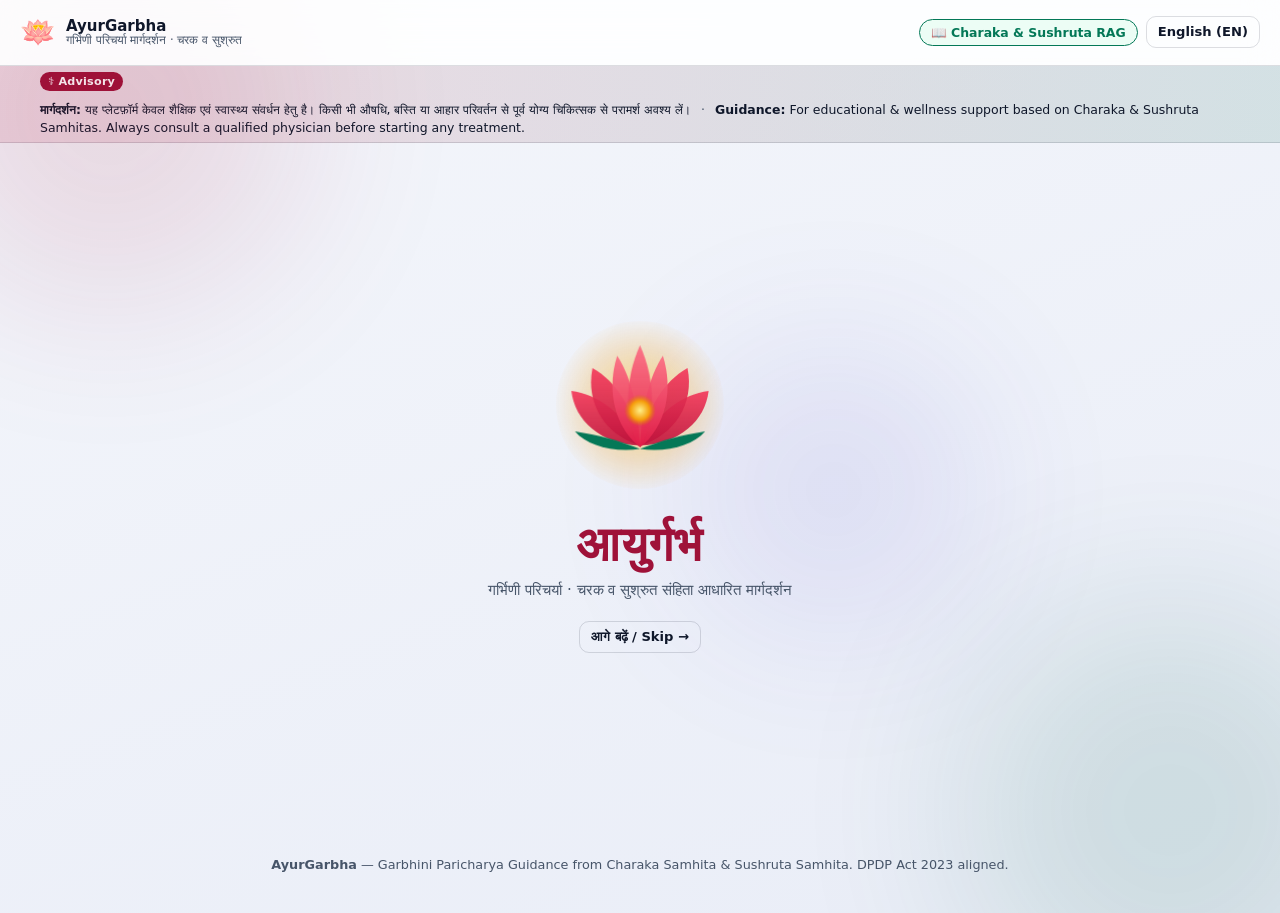
<file: ayurgarbha-main/frontend/index.html>
<!DOCTYPE html>
<html lang="en" data-theme="light">
<head>
  <meta charset="UTF-8" />
  <meta name="viewport" content="width=device-width, initial-scale=1" />
  <title>AyurGarbha — AI Care Companion for Garbhini Paricharya</title>
  <meta name="description" content="Ayurvedic guidance for Garbhini Paricharya based on Charaka Samhita &amp; Sushruta Samhita. Deterministic red-flag triage." />
  <link rel="icon" href="data:image/svg+xml,<svg xmlns='http://www.w3.org/2000/svg' viewBox='0 0 100 100'><text y='.9em' font-size='90'>🪷</text></svg>" />
  <link rel="stylesheet" href="css/styles.css" />
</head>
<body>
  <div class="bg-orbs" aria-hidden="true"><i></i><i></i><i></i></div>

  <header class="topbar" id="topbar">
    <a class="brand" href="#" data-action="home" aria-label="AyurGarbha home">
      <span class="brand-mark">🪷</span>
      <span class="brand-text"><b>AyurGarbha</b><small id="brandSubtitle">Garbhini Paricharya · Charaka &amp; Sushruta</small></span>
    </a>
    <div class="top-actions">
      <span class="chip chip-api chip-ok" id="apiChip" title="Charaka &amp; Sushruta Hybrid Retrieval">📖 Charaka &amp; Sushruta RAG</span>
      <button class="btn btn-ghost btn-sm" data-action="toggle-lang" id="langBtn" aria-label="Toggle language English or Hindi">हिन्दी (HI)</button>
    </div>
  </header>

  <!-- Permanent bilingual clinical advisory strip outside #app -->
  <aside class="global-clinical-strip" role="note" aria-label="Clinical Advisory">
    <div class="strip-content">
      <span class="strip-pill">⚕️ Advisory</span>
      <span class="strip-text">
        <strong>मार्गदर्शन:</strong> यह प्लेटफ़ॉर्म केवल शैक्षिक एवं स्वास्थ्य संवर्धन हेतु है। किसी भी औषधि, बस्ति या आहार परिवर्तन से पूर्व योग्य चिकित्सक से परामर्श अवश्य लें।
        <span class="strip-sep">·</span>
        <strong>Guidance:</strong> For educational &amp; wellness support based on Charaka &amp; Sushruta Samhitas. Always consult a qualified physician before starting any treatment.
      </span>
    </div>
  </aside>

  <main id="app" class="container" aria-live="polite"></main>

  <footer class="footer no-print">
    <p><b>AyurGarbha</b> — Garbhini Paricharya Guidance from Charaka Samhita &amp; Sushruta Samhita. DPDP Act 2023 aligned.</p>
  </footer>

  <!-- Generic modal host -->
  <div class="modal" id="modal" hidden>
    <div class="modal-card glass" id="modalCard" role="dialog" aria-modal="true"></div>
  </div>

  <div class="toast" id="toast" hidden></div>

  <script src="js/rag-engine.js"></script>
  <script src="js/db-service.js"></script>
  <script src="js/app.js"></script>
</body>
</html>
</file>
<file: ayurgarbha-main/frontend/css/styles.css>
/* =====================================================================
 * AyurGarbha — Light-theme glassmorphism UI
 * ===================================================================== */
:root {
  --bg: #f4f6fb; --bg2: #e9edf7; --text: #0f172a; --muted: #475569; --line: rgba(15,23,42,.14);
  --glass: rgba(255,255,255,.85); --glass2: rgba(255,255,255,.98);
  --crimson: #be123c; --crimson-d: #9f1239; --emerald: #047857; --emerald-d: #065f46; --amber: #b45309; --slate: #475569;
  --danger-bg: #fff1f2; --ok-bg: #ecfdf5; --warn-bg: #fffbeb; --shadow: 0 8px 28px rgba(15,23,42,.1); --radius: 18px;
  --font: "Inter", "Segoe UI", system-ui, -apple-system, "Noto Sans Devanagari", Roboto, sans-serif;
}
* { box-sizing: border-box; }
html { scroll-behavior: smooth; max-width: 100vw; overflow-x: hidden; }
body { margin: 0; font-family: var(--font); color: var(--text); background: linear-gradient(160deg, var(--bg), var(--bg2)); min-height: 100vh; line-height: 1.55; font-size: 15px; max-width: 100vw; overflow-x: hidden; }
h1,h2,h3,h4 { line-height: 1.25; margin: 0 0 .5rem; }
h1 { font-size: clamp(1.8rem, 4vw, 2.8rem); letter-spacing: -.02em; }
h2 { font-size: 1.35rem; } h3 { font-size: 1.08rem; } h4 { font-size: .95rem; }
p { margin: 0 0 .6rem; } a { color: var(--emerald); }
code { background: var(--glass2); padding: 1px 6px; border-radius: 6px; font-size: .85em; }
[hidden] { display: none !important; }
.bg-orbs i { position: fixed; border-radius: 50%; filter: blur(90px); opacity: .35; z-index: 0; pointer-events: none; }
.bg-orbs i:nth-child(1) { width: 380px; height: 380px; background: var(--crimson-d); top: -80px; left: -80px; }
.bg-orbs i:nth-child(2) { width: 420px; height: 420px; background: var(--emerald-d); bottom: -120px; right: -100px; }
.bg-orbs i:nth-child(3) { width: 260px; height: 260px; background: #4338ca; top: 40%; left: 55%; opacity: .12; }
.bg-orbs i { opacity: .12; }

.topbar { position: sticky; top: 0; z-index: 50; display: flex; justify-content: space-between; align-items: center; gap: 10px; flex-wrap: wrap; padding: 10px 20px; background: var(--glass); backdrop-filter: blur(16px); border-bottom: 1px solid var(--line); }
.brand { display: flex; align-items: center; gap: 10px; text-decoration: none; color: var(--text); }
.brand-mark { font-size: 1.8rem; } .brand-text { display: flex; flex-direction: column; line-height: 1.1; } .brand-text small { color: var(--muted); font-size: .72rem; }
.top-actions { display: flex; gap: 8px; align-items: center; flex-wrap: wrap; }
.container { position: relative; z-index: 1; max-width: 1180px; margin: 0 auto; padding: 22px 16px 60px; }
.footer { position: relative; z-index: 1; text-align: center; color: var(--muted); font-size: .8rem; padding: 0 16px 28px; max-width: 900px; margin: 0 auto; }

.glass { background: var(--glass); backdrop-filter: blur(14px); border: 1px solid var(--line); border-radius: var(--radius); box-shadow: var(--shadow); }
.card { padding: 18px; margin-bottom: 14px; }
.card h3 { display: flex; align-items: center; gap: 8px; }
.grid { display: grid; gap: 14px; } .g2 { grid-template-columns: repeat(auto-fit, minmax(300px, 1fr)); } .g3 { grid-template-columns: repeat(auto-fit, minmax(230px, 1fr)); } .g4 { grid-template-columns: repeat(auto-fit, minmax(150px, 1fr)); }
.row { display: flex; gap: 10px; flex-wrap: wrap; align-items: center; } .between { justify-content: space-between; }
.muted { color: var(--muted); } .small { font-size: .82rem; } .center { text-align: center; } .mt { margin-top: 12px; } .mb0 { margin-bottom: 0; }

/* buttons & chips */
.btn { font: inherit; cursor: pointer; border: 1px solid var(--line); background: var(--glass2); color: var(--text); padding: 9px 16px; border-radius: 12px; font-weight: 600; transition: transform .12s, background .2s, box-shadow .2s; }
.btn:hover { transform: translateY(-1px); } .btn:focus-visible, input:focus-visible, select:focus-visible, textarea:focus-visible { outline: 2px solid var(--emerald); outline-offset: 2px; }
.btn-primary { background: linear-gradient(135deg, var(--crimson), var(--crimson-d)); color: #fff; border-color: transparent; box-shadow: 0 6px 20px rgba(190,18,60,.4); }
.btn-ok { background: linear-gradient(135deg, var(--emerald), var(--emerald-d)); color: #fff; border-color: transparent; }
.btn-ghost { background: transparent; } .btn-sm { padding: 5px 11px; font-size: .82rem; border-radius: 10px; } .btn-lg { padding: 14px 26px; font-size: 1.05rem; border-radius: 16px; }
.btn-danger { background: var(--danger-bg); border-color: var(--crimson); color: var(--crimson); }
.chip { display: inline-flex; align-items: center; gap: 5px; padding: 3px 11px; border-radius: 99px; font-size: .78rem; font-weight: 600; background: var(--glass2); border: 1px solid var(--line); }
.chip-ok { background: var(--ok-bg); border-color: var(--emerald); color: var(--emerald); } .chip-bad { background: var(--danger-bg); border-color: var(--crimson); color: var(--crimson); } .chip-warn { background: var(--warn-bg); border-color: var(--amber); color: var(--amber); }
.pillbar { display: flex; flex-wrap: wrap; gap: 6px; margin: 8px 0 14px; }
.pill { cursor: pointer; font: inherit; border: 1px solid var(--line); background: var(--glass); color: var(--text); border-radius: 99px; padding: 6px 14px; font-weight: 600; font-size: .86rem; }
.pill.active { background: var(--emerald-d); color: #fff; border-color: transparent; } .pill.now::after { content: " •"; color: var(--amber); }
.tabs { display: flex; gap: 4px; overflow-x: auto; overflow-y: hidden; padding: 6px; margin-bottom: 14px; border-radius: 14px; scrollbar-width: thin; -webkit-overflow-scrolling: touch; max-width: 100%; box-sizing: border-box; }
.tab { white-space: nowrap; cursor: pointer; font: inherit; border: 0; background: transparent; color: var(--muted); padding: 9px 14px; border-radius: 10px; font-weight: 600; flex-shrink: 0; }
.tab.active { background: linear-gradient(135deg, var(--crimson), var(--crimson-d)); color: #fff; }

/* forms */
label { display: block; font-size: .8rem; font-weight: 600; color: var(--muted); margin-bottom: 4px; }
input, select, textarea { width: 100%; font: inherit; color: var(--text); background: var(--glass); border: 1px solid var(--line); border-radius: 11px; padding: 9px 12px; }
select option { color: #0f172a; } textarea { min-height: 76px; resize: vertical; }
.field { margin-bottom: 10px; }
.stepper { display: flex; align-items: center; justify-content: space-between; gap: 6px; background: var(--glass); border: 1px solid var(--line); border-radius: 12px; padding: 4px; }
.stepper b { font-size: 1.3rem; min-width: 30px; text-align: center; } .stepper button { width: 36px; height: 36px; border-radius: 10px; border: 0; cursor: pointer; font-size: 1.2rem; font-weight: 700; background: var(--glass2); color: var(--text); }
.stepper button:hover { background: var(--emerald-d); color: #fff; }
.checks { display: flex; flex-wrap: wrap; gap: 8px; } .checks label { display: flex; align-items: center; gap: 6px; margin: 0; padding: 6px 12px; border: 1px solid var(--line); border-radius: 99px; cursor: pointer; color: var(--text); background: var(--glass); } .checks input { width: auto; }

/* advisory banner */
.advisory { display: flex; gap: 10px; align-items: flex-start; padding: 12px 16px; margin-bottom: 14px; border-radius: 14px; background: linear-gradient(135deg, rgba(244,63,94,.2), rgba(251,191,36,.14)); border: 1.5px solid var(--crimson); font-weight: 600; font-size: .86rem; }
.advisory.sticky { position: sticky; top: 62px; z-index: 40; backdrop-filter: blur(14px); }
.advisory.inline { margin: 12px 0 0; font-size: .78rem; padding: 8px 12px; }

/* gateway */
.hero { text-align: center; padding: 38px 10px 24px; }
.hero p.lead { max-width: 720px; margin: 8px auto 20px; color: var(--muted); font-size: 1.05rem; }
.grad { background: linear-gradient(90deg, var(--crimson), var(--amber), var(--emerald)); -webkit-background-clip: text; background-clip: text; color: transparent; }
.portal { padding: 22px; } .portal .ic { font-size: 2rem; }
.demo-btn { animation: pulse 2.2s infinite; } @keyframes pulse { 0%,100% { box-shadow: 0 0 0 0 rgba(244,63,94,.5); } 50% { box-shadow: 0 0 0 14px rgba(244,63,94,0); } }
.seg { display: flex; background: var(--glass); border: 1px solid var(--line); border-radius: 12px; padding: 3px; margin-bottom: 12px; }
.seg button { flex: 1; border: 0; background: transparent; color: var(--muted); font: inherit; font-weight: 600; padding: 7px; border-radius: 9px; cursor: pointer; } .seg button.active { background: var(--emerald-d); color: #fff; }

/* dashboard widgets */
.stat { padding: 14px; text-align: center; } .stat b { display: block; font-size: 1.6rem; } .stat span { color: var(--muted); font-size: .78rem; }
.bar { height: 10px; background: var(--glass2); border-radius: 99px; overflow: hidden; } .bar > i { display: block; height: 100%; background: linear-gradient(90deg, var(--emerald), var(--amber), var(--crimson)); border-radius: 99px; }
ul.clean { margin: 0; padding-left: 20px; } ul.clean li { margin: 3px 0; }
.good-list li::marker { color: var(--emerald); content: "✔  "; } .bad-list li::marker { color: var(--crimson); content: "✖  "; }
.warn-card { background: var(--danger-bg); border: 1.5px solid var(--crimson); border-radius: var(--radius); padding: 16px; margin-bottom: 14px; } .warn-card h3 { color: var(--crimson); }
.ok-card { background: var(--ok-bg); border: 1px solid var(--emerald); border-radius: var(--radius); padding: 16px; margin-bottom: 14px; }
.timeline { position: relative; padding-left: 26px; border-left: 2px dashed var(--emerald); margin-left: 8px; }
.tl-item { position: relative; margin-bottom: 14px; padding: 12px 14px; } .tl-item::before { content: attr(data-ic); position: absolute; left: -45px; top: 10px; width: 36px; height: 36px; display: grid; place-items: center; background: var(--bg2); border: 2px solid var(--emerald); border-radius: 50%; font-size: 1.1rem; }
.tl-time { font-weight: 700; color: var(--emerald); font-size: .85rem; } .tl-basis { font-size: .72rem; color: var(--muted); font-style: italic; }
.shloka { background: var(--glass2); border-left: 4px solid var(--amber); border-radius: 10px; padding: 10px 14px; margin: 8px 0; }
.shloka .sa { font-size: 1.12rem; font-family: "Noto Serif Devanagari", "Noto Sans Devanagari", serif; color: var(--amber); } .shloka .iast { font-style: italic; color: var(--muted); font-size: .86rem; } .shloka .ref { font-size: .76rem; color: var(--emerald); font-weight: 700; margin-top: 4px; }
details.acc { border: 1px solid var(--line); border-radius: 12px; padding: 8px 14px; margin-bottom: 8px; background: var(--glass); } details.acc summary { cursor: pointer; font-weight: 700; padding: 4px 0; }
table.t { width: 100%; border-collapse: collapse; font-size: .85rem; } table.t th, table.t td { border: 1px solid var(--line); padding: 6px 9px; text-align: left; vertical-align: top; } table.t th { background: var(--glass2); }
.vitals { display: grid; grid-template-columns: repeat(auto-fit, minmax(120px, 1fr)); gap: 8px; } .vital { background: var(--glass2); border-radius: 12px; padding: 10px; text-align: center; } .vital b { display: block; font-size: 1.15rem; } .vital span { font-size: .72rem; color: var(--muted); }
.month-tile { padding: 12px; border-radius: 14px; border: 1px solid var(--line); background: var(--glass); cursor: pointer; text-align: center; font: inherit; color: var(--text); } .month-tile.done { border-color: var(--emerald); background: var(--ok-bg); } .month-tile.cur { outline: 2px solid var(--amber); } .month-tile.sel { background: var(--emerald-d); color: #fff; }
.src-badge { font-size: .72rem; }
.answer { padding: 18px; margin-top: 14px; }
.loader { display: inline-block; width: 16px; height: 16px; border: 2px solid var(--line); border-top-color: var(--emerald); border-radius: 50%; animation: spin .7s linear infinite; vertical-align: middle; } @keyframes spin { to { transform: rotate(360deg); } }
.split { display: grid; grid-template-columns: 280px minmax(0, 1fr); gap: 16px; align-items: start; min-width: 0; max-width: 100%; box-sizing: border-box; } 
@media (max-width: 860px) { .split { grid-template-columns: minmax(0, 1fr); } }
.split > * { min-width: 0; max-width: 100%; box-sizing: border-box; overflow-wrap: break-word; }
.embedded-portal-wrap { min-width: 0; max-width: 100%; box-sizing: border-box; overflow-x: hidden; }
.embedded-portal-wrap .tabs { max-width: 100%; }
.embedded-portal-wrap .advisory { max-width: 100%; box-sizing: border-box; }
.embedded-portal-wrap .card { max-width: 100%; box-sizing: border-box; }
.embedded-portal-wrap .grid { min-width: 0; max-width: 100%; }

/* modal & toast */
.modal { position: fixed; inset: 0; z-index: 100; background: rgba(2,6,23,.7); backdrop-filter: blur(6px); display: flex; align-items: center; justify-content: center; padding: 16px; overflow: auto; }
.modal-card { max-width: 640px; width: 100%; padding: 24px; max-height: 92vh; overflow: auto; background: var(--bg2); }
.toast { position: fixed; bottom: 22px; left: 50%; transform: translateX(-50%); z-index: 200; background: var(--emerald-d); color: #fff; padding: 11px 22px; border-radius: 99px; font-weight: 600; box-shadow: var(--shadow); max-width: 92vw; }
.toast.err { background: var(--crimson-d); }

/* gateway quick profiles */
.quick-profiles-wrap { margin-top: 18px; }
.demo-profile-card { padding: 14px 16px; text-align: left; cursor: pointer; color: var(--text); font: inherit; display: flex; flex-direction: column; gap: 6px; position: relative; border-radius: 14px; border: 1.5px solid var(--line); transition: transform .15s, border-color .2s, box-shadow .2s; }
.demo-profile-card:hover { transform: translateY(-2px); border-color: var(--emerald); box-shadow: 0 8px 24px rgba(52,211,153,.2); }
.profile-badge { font-size: .72rem; font-weight: 700; text-transform: uppercase; letter-spacing: .08em; color: var(--emerald); display: inline-block; }

/* interactive dinacharya tracker */
.dina-progress-card { background: var(--glass2); padding: 12px 16px; border-radius: 12px; border: 1px solid var(--line); }
.dina-label { display: flex; align-items: center; gap: 10px; cursor: pointer; margin: 0; }
.dina-check { width: 18px !important; height: 18px; cursor: pointer; accent-color: var(--emerald); }
.tl-item.dina-done { border-color: var(--emerald); background: var(--ok-bg); }
.tl-item.dina-done .tl-time { text-decoration: line-through; opacity: .85; }
.tl-item.dina-done .dina-body { opacity: .75; }

/* interactive triage checker */
.triage-pills { display: flex; flex-wrap: wrap; gap: 8px; margin: 10px 0 16px; }

/* topic preview showcase */
.topic-previews-wrap { margin-top: 24px; text-align: left; }
.topic-preview-card { padding: 16px 18px; text-align: left; cursor: pointer; color: var(--text); font: inherit; display: flex; flex-direction: column; justify-content: space-between; gap: 10px; position: relative; border-radius: 16px; border: 1.5px solid var(--line); background: var(--glass); transition: transform .18s, border-color .2s, box-shadow .2s; }
.topic-preview-card:hover { transform: translateY(-3px); border-color: var(--emerald); box-shadow: 0 10px 28px rgba(52,211,153,.2); }
.topic-preview-header { display: flex; justify-content: space-between; align-items: flex-start; gap: 8px; }
.topic-preview-badge { font-size: .72rem; font-weight: 700; text-transform: uppercase; letter-spacing: .08em; color: var(--emerald); }
.topic-preview-meta { display: flex; align-items: center; justify-content: space-between; font-size: .8rem; color: var(--muted); border-top: 1px solid var(--line); padding-top: 8px; margin-top: 4px; }

/* ayurparam q&a engine */
.ayurparam-search { position: relative; margin-bottom: 12px; }
.ayurparam-curated { display: flex; flex-wrap: wrap; gap: 6px; margin: 8px 0 16px; }
.curated-chip { font: inherit; font-size: .8rem; font-weight: 600; padding: 5px 12px; border-radius: 99px; background: var(--glass2); border: 1px solid var(--line); color: var(--text); cursor: pointer; transition: all .15s; }
.curated-chip:hover { border-color: var(--amber); background: rgba(251,191,36,.15); transform: translateY(-1px); }
.filter-row { display: flex; flex-wrap: wrap; gap: 10px; align-items: center; margin-bottom: 12px; }
.filter-group { display: flex; flex-wrap: wrap; gap: 5px; align-items: center; }
.filter-pill { font: inherit; font-size: .76rem; font-weight: 600; padding: 4px 10px; border-radius: 99px; border: 1px solid var(--line); background: var(--glass); color: var(--muted); cursor: pointer; }
.filter-pill.active { background: var(--emerald-d); color: #fff; border-color: transparent; }
.samprapti-box { background: rgba(52,211,153,.08); border-left: 4px solid var(--emerald); border-radius: 10px; padding: 12px 16px; margin: 12px 0; }
.samprapti-box h4 { color: var(--emerald); margin-bottom: 4px; display: flex; align-items: center; gap: 6px; }
.citations-grid { display: grid; grid-template-columns: repeat(auto-fit, minmax(280px, 1fr)); gap: 12px; margin: 12px 0; }
.citation-card { background: var(--glass2); border: 1px solid var(--line); border-radius: 12px; padding: 14px; display: flex; flex-direction: column; justify-content: space-between; }
.citation-card .sa { font-family: "Noto Serif Devanagari", "Noto Sans Devanagari", serif; color: var(--amber); font-size: 1.05rem; line-height: 1.4; margin-bottom: 6px; }
.citation-card .iast { font-style: italic; font-size: .82rem; color: var(--muted); margin-bottom: 8px; }
.citation-card .hi { font-size: .86rem; margin-bottom: 6px; }
.citation-card .en { font-size: .86rem; }
.citation-card .ref-tag { font-size: .74rem; font-weight: 700; color: var(--emerald); margin-top: 8px; border-top: 1px solid var(--line); padding-top: 6px; }
.related-pills { display: flex; flex-wrap: wrap; gap: 6px; margin-top: 8px; }
.related-pill { font: inherit; font-size: .8rem; font-weight: 600; padding: 6px 12px; border-radius: 99px; border: 1px solid var(--line); background: var(--glass2); color: var(--emerald); cursor: pointer; transition: all .15s; }
.related-pill:hover { background: var(--emerald-d); color: #fff; border-color: transparent; }

/* pathya & apathya clinical diet boxes */
.pathya-apathya-grid { display: grid; grid-template-columns: repeat(auto-fit, minmax(260px, 1fr)); gap: 12px; width: 100%; max-width: 100%; min-width: 0; box-sizing: border-box; }
.pathya-box { background: var(--ok-bg); border: 1.5px solid var(--emerald); border-radius: 14px; padding: 14px 16px; width: 100%; max-width: 100%; min-width: 0; box-sizing: border-box; overflow-wrap: break-word; word-break: break-word; }
.apathya-box { background: var(--danger-bg); border: 1.5px solid var(--crimson); border-radius: 14px; padding: 14px 16px; width: 100%; max-width: 100%; min-width: 0; box-sizing: border-box; overflow-wrap: break-word; word-break: break-word; }
.pathya-box ul, .apathya-box ul, .pathya-box li, .apathya-box li { max-width: 100%; box-sizing: border-box; overflow-wrap: break-word; word-break: break-word; }
.ksheera-box { background: var(--glass2); border-left: 4px solid var(--amber); border-radius: 10px; padding: 10px 14px; width: 100%; max-width: 100%; min-width: 0; box-sizing: border-box; overflow-wrap: break-word; }
.answer { width: 100%; max-width: 100%; min-width: 0; box-sizing: border-box; overflow-wrap: break-word; }
.answer * { max-width: 100%; box-sizing: border-box; }

.w100 { width: 100%; }

/* empty state */
.empty-directory { padding: 32px 20px; text-align: center; border: 2px dashed var(--line); border-radius: var(--radius); margin: 16px 0; }
.empty-directory p { max-width: 460px; margin: 8px auto 16px; color: var(--muted); }

@media (max-width: 768px) {
  .pathya-apathya-grid { grid-template-columns: minmax(0, 1fr) !important; }
  .g2 { grid-template-columns: minmax(0, 1fr) !important; }
  .g3 { grid-template-columns: minmax(0, 1fr) !important; }
}
@media (max-width: 640px) {
  .topbar { padding: 8px 12px; }
  .advisory.sticky { top: 96px; }
  .timeline { margin-left: 4px; }
  .pathya-box, .apathya-box { padding: 12px; }
}

/* =====================================================================
 * Clinical Guardrails & Bilingual UI
 * ===================================================================== */
.global-clinical-strip {
  width: 100%;
  background: linear-gradient(90deg, rgba(190, 18, 60, 0.12), rgba(6, 95, 70, 0.12));
  border-bottom: 1px solid var(--line);
  padding: 6px 16px;
  font-size: .78rem;
  line-height: 1.4;
  color: var(--text);
  box-sizing: border-box;
}
.global-clinical-strip .strip-content {
  max-width: 1200px;
  margin: 0 auto;
  display: flex;
  align-items: center;
  gap: 10px;
  flex-wrap: wrap;
}
.global-clinical-strip .strip-pill {
  background: var(--crimson-d);
  color: #fff;
  font-weight: 700;
  font-size: .7rem;
  padding: 2px 8px;
  border-radius: 99px;
  flex-shrink: 0;
  letter-spacing: .02em;
}
.global-clinical-strip .strip-sep {
  margin: 0 6px;
  color: var(--muted);
}

/* Deterministic Red-Flag Emergency Banner (calm, steady — no scary pulsing) */
.emergency-banner-critical {
  background: linear-gradient(135deg, rgba(190, 18, 60, 0.14), rgba(159, 18, 57, 0.08));
  border: 2px solid var(--crimson);
  border-radius: 14px;
  padding: 16px 18px;
  margin: 14px 0;
  box-sizing: border-box;
  width: 100%;
}
.emergency-banner-title {
  display: flex;
  align-items: center;
  gap: 10px;
  font-size: 1.05rem;
  color: var(--crimson-d);
  font-weight: 700;
}
.emergency-reasons-list {
  margin: 8px 0 12px;
  padding-left: 24px;
  color: var(--crimson);
  font-size: .88rem;
}
.emergency-reasons-list li { margin: 4px 0; font-weight: 600; }
.emergency-banner-action {
  display: flex;
  align-items: center;
  gap: 14px;
  flex-wrap: wrap;
}

/* Dosage Guardrail Banner / Pill */
.dosage-guardrail {
  display: inline-flex;
  align-items: center;
  gap: 6px;
  padding: 4px 10px;
  background: rgba(217, 119, 6, 0.15);
  border: 1px solid var(--amber);
  border-radius: 8px;
  color: var(--amber);
  font-size: .76rem;
  font-weight: 600;
  margin: 6px 0;
}

/* Honest Classical Reference Badge */
.ocr-phase2-badge {
  display: inline-flex;
  align-items: center;
  gap: 5px;
  font-size: .72rem;
  padding: 2px 8px;
  background: var(--glass2);
  border: 1px dashed var(--line);
  border-radius: 6px;
  color: var(--muted);
  font-weight: 500;
}

/* Privacy & Consent Notice (DPDP Act 2023) */
.privacy-consent-box {
  border-left: 4px solid var(--emerald);
  background: var(--glass2);
  padding: 12px 16px;
  border-radius: 10px;
  font-size: .84rem;
  line-height: 1.5;
  margin: 12px 0;
}


/* =====================================================================
 * Phase 2: Splash (SVG/CSS Lotus), Onboarding Flow & 6-Card Home
 * ===================================================================== */
.splash-screen {
  min-height: 70vh;
  display: flex;
  flex-direction: column;
  align-items: center;
  justify-content: center;
  text-align: center;
  padding: 28px 16px;
}
.lotus-wrap {
  position: relative;
  width: 196px;
  height: 196px;
  display: grid;
  place-items: center;
}
.lotus-glow {
  position: absolute;
  inset: 14px;
  border-radius: 50%;
  background: radial-gradient(circle, rgba(251, 191, 36, 0.72) 0%, rgba(245, 158, 11, 0.25) 48%, transparent 74%);
  opacity: 0;
  transform: scale(0.6);
  animation: lotusGlow 2.4s ease-out 0.2s forwards;
}
@keyframes lotusGlow {
  0% { opacity: 0; transform: scale(0.6); }
  55% { opacity: 0.95; transform: scale(1.08); }
  100% { opacity: 0.85; transform: scale(1); }
}
.lotus-svg {
  position: relative;
  z-index: 1;
  width: 176px;
  height: 176px;
  overflow: visible;
}
.lotus-petal {
  transform-box: fill-box;
  transform-origin: 50% 92%;
  opacity: 0;
  transform: scale(0.28);
  animation: petalBloom 0.85s cubic-bezier(0.22, 1, 0.36, 1) forwards;
}
.lotus-petal.p1 { animation-delay: 0.15s; }
.lotus-petal.p2 { animation-delay: 0.32s; }
.lotus-petal.p3 { animation-delay: 0.49s; }
.lotus-petal.p4 { animation-delay: 0.66s; }
.lotus-petal.p5 { animation-delay: 0.83s; }
.lotus-petal.p6 { animation-delay: 1.00s; }
.lotus-petal.p7 { animation-delay: 1.17s; }
.lotus-petal.p8 { animation-delay: 1.34s; }
.lotus-petal.p9 { animation-delay: 1.51s; }
@keyframes petalBloom {
  0% { opacity: 0; transform: scale(0.28) translateY(10px); }
  100% { opacity: 1; transform: scale(1) translateY(0); }
}
.lotus-center {
  opacity: 0;
  animation: titleFadeIn 0.8s ease-out 1.4s forwards;
}
.splash-title {
  font-family: "Noto Serif Devanagari", "Kohinoor Devanagari", Georgia, serif;
  font-size: clamp(2.1rem, 5vw, 3rem);
  font-weight: 700;
  margin: 12px 0 4px;
  color: var(--crimson-d);
  letter-spacing: 0.02em;
  opacity: 0;
  animation: titleFadeIn 1.0s ease-out 1.55s forwards;
}
.splash-sub {
  color: var(--muted);
  font-size: 0.95rem;
  margin-bottom: 18px;
  opacity: 0;
  animation: titleFadeIn 0.9s ease-out 1.8s forwards;
}
@keyframes titleFadeIn {
  0% { opacity: 0; transform: translateY(8px); }
  100% { opacity: 1; transform: translateY(0); }
}
@media (prefers-reduced-motion: reduce) {
  .lotus-petal { opacity: 1; transform: none; animation: none; }
  .lotus-glow { opacity: 0.85; transform: none; animation: none; }
  .lotus-center, .splash-title, .splash-sub { opacity: 1; transform: none; animation: none; }
}

.flow-card {
  max-width: 720px;
  margin: 14px auto;
  padding: 24px;
}
.consent-check {
  display: flex;
  align-items: flex-start;
  gap: 10px;
  padding: 12px 14px;
  border-radius: 12px;
  background: var(--ok-bg);
  border: 1.5px solid var(--emerald);
  cursor: pointer;
  margin: 14px 0;
  color: var(--text);
  font-weight: 600;
  font-size: 0.92rem;
}
.consent-check input {
  width: 20px;
  height: 20px;
  margin-top: 2px;
  flex-shrink: 0;
  accent-color: var(--emerald-d);
  cursor: pointer;
}
.home-grid {
  display: grid;
  grid-template-columns: repeat(auto-fit, minmax(260px, 1fr));
  gap: 14px;
  margin-top: 14px;
}
.section-card {
  display: flex;
  flex-direction: column;
  justify-content: space-between;
  gap: 10px;
  padding: 18px;
  text-align: left;
  cursor: pointer;
  color: var(--text);
  font: inherit;
  transition: transform 0.16s, border-color 0.2s, box-shadow 0.2s;
}
.section-card:hover {
  transform: translateY(-2px);
  border-color: var(--emerald);
  box-shadow: 0 10px 26px rgba(4, 120, 87, 0.14);
}
.section-card .sec-ic {
  font-size: 1.8rem;
  line-height: 1;
}
.section-card .sec-num {
  font-size: 0.72rem;
  font-weight: 700;
  text-transform: uppercase;
  letter-spacing: 0.06em;
  color: var(--emerald);
}
.section-card.high-risk {
  border-color: rgba(190, 18, 60, 0.35);
  background: var(--danger-bg);
}
.section-card.high-risk:hover {
  border-color: var(--crimson);
}
.emergency-108-strip {
  display: flex;
  justify-content: space-between;
  align-items: center;
  gap: 12px;
  flex-wrap: wrap;
  margin-top: 16px;
  padding: 14px 18px;
  border-radius: 14px;
  background: var(--danger-bg);
  border: 2px solid var(--crimson);
}

/* =====================================================================
 * Phase 3: Six Section Pages & Month 1-10 Slider
 * ===================================================================== */
.section-page {
  max-width: 860px;
  margin: 12px auto;
}
.month-slider-wrap {
  background: var(--glass2);
  border: 1px solid var(--line);
  border-radius: 14px;
  padding: 16px;
  margin: 12px 0;
}
.month-slider {
  width: 100%;
  accent-color: var(--emerald-d);
  cursor: pointer;
  padding: 0;
  border: none;
  background: transparent;
}
.modern-box {
  background: var(--glass2);
  border-left: 4px solid var(--slate);
  border-radius: 12px;
  padding: 14px 16px;
  margin-top: 12px;
}
.placeholder-box {
  background: var(--warn-bg);
  border: 1px dashed var(--amber);
  border-radius: 12px;
  padding: 14px 16px;
  color: var(--text);
  margin: 10px 0;
}

/* =====================================================================
 * Phase 4 & 5: Red-Flag Checker, Breathing, EPDS & Calm Help Page
 * ===================================================================== */
.rf-grid {
  display: grid;
  grid-template-columns: repeat(auto-fit, minmax(230px, 1fr));
  gap: 10px;
  margin-top: 12px;
}
.rf-item {
  display: flex;
  align-items: center;
  gap: 10px;
  padding: 10px 12px;
  border-radius: 12px;
  border: 1.5px solid var(--line);
  background: var(--glass);
  cursor: pointer;
  margin: 0;
  color: var(--text);
  font-weight: 600;
  font-size: 0.88rem;
}
.rf-item.active {
  border-color: var(--crimson);
  background: var(--danger-bg);
  color: var(--crimson-d);
}
.rf-item input {
  width: 18px;
  height: 18px;
  flex-shrink: 0;
  accent-color: var(--crimson-d);
  cursor: pointer;
}

.breath-box {
  display: flex;
  flex-direction: column;
  align-items: center;
  text-align: center;
  padding: 20px;
  background: var(--ok-bg);
  border: 1px solid var(--emerald);
  border-radius: 16px;
  margin: 12px 0;
}
.breath-circle {
  width: 116px;
  height: 116px;
  border-radius: 50%;
  background: radial-gradient(circle, rgba(52, 211, 153, 0.45), rgba(4, 120, 87, 0.18));
  border: 3px solid var(--emerald);
  display: grid;
  place-items: center;
  font-weight: 700;
  color: var(--emerald-d);
  transition: transform 3.8s ease-in-out, box-shadow 3.8s ease-in-out;
  margin: 12px 0;
}
.breath-circle.inhale {
  transform: scale(1.24);
  box-shadow: 0 0 28px rgba(4, 120, 87, 0.25);
}
.breath-circle.hold {
  transform: scale(1.24);
}
.breath-circle.exhale {
  transform: scale(0.92);
}

.epds-q {
  padding: 14px;
  border-radius: 12px;
  border: 1px solid var(--line);
  background: var(--glass);
  margin-bottom: 10px;
}
.epds-opts {
  display: grid;
  gap: 6px;
  margin-top: 8px;
}
.epds-opt {
  display: flex;
  align-items: center;
  gap: 8px;
  padding: 7px 10px;
  border-radius: 9px;
  border: 1px solid var(--line);
  background: var(--glass2);
  cursor: pointer;
  margin: 0;
  color: var(--text);
  font-weight: 500;
  font-size: 0.86rem;
}
.epds-opt input {
  width: auto;
  accent-color: var(--emerald-d);
}

.help-fullscreen {
  max-width: 720px;
  margin: 18px auto;
  padding: 28px 24px;
  border-radius: 22px;
  background: linear-gradient(160deg, #ecfdf5, #f0f9ff);
  border: 2px solid var(--emerald);
  box-shadow: var(--shadow);
  text-align: center;
}
.help-call-grid {
  display: grid;
  grid-template-columns: repeat(auto-fit, minmax(220px, 1fr));
  gap: 12px;
  margin: 18px 0;
}
.help-call-btn {
  display: flex;
  flex-direction: column;
  align-items: center;
  gap: 4px;
  padding: 14px 16px;
  border-radius: 14px;
  background: var(--emerald-d);
  color: #fff;
  text-decoration: none;
  font-weight: 700;
}
.help-call-btn:hover {
  background: var(--emerald);
}

/* =====================================================================
 * Section 9: Interactive SVG/CSS Animations (Pure CSS + Reduced Motion)
 * ===================================================================== */
.illus-box {
  display: flex;
  flex-direction: column;
  align-items: center;
  text-align: center;
  padding: 16px;
  border-radius: 16px;
  background: linear-gradient(160deg, rgba(255, 251, 235, 0.8), rgba(236, 253, 245, 0.8));
  border: 1px solid var(--line);
  margin-bottom: 14px;
}
.illus-caption {
  font-size: 0.78rem;
  color: var(--muted);
  margin: 8px 0 0;
}

/* Home Garbhini SVG */
.garbhini-hero {
  display: flex;
  align-items: center;
  justify-content: space-between;
  gap: 18px;
  flex-wrap: wrap;
}
.garbhini-svg-wrap {
  position: relative;
  width: 190px;
  flex-shrink: 0;
  margin: 0 auto;
  text-align: center;
}
.garbhini-svg {
  width: 180px;
  height: 210px;
  overflow: visible;
  cursor: pointer;
}
.garbhini-body {
  transform-box: fill-box;
  transform-origin: 50% 85%;
  animation: garbhiniBreathe 4.6s ease-in-out infinite;
}
.garbhini-baby {
  transform-box: fill-box;
  transform-origin: 50% 50%;
  animation: fetusFloat 5.2s ease-in-out infinite;
}
.garbhini-baby.kicking {
  animation: babyKick 0.75s cubic-bezier(0.22, 1, 0.36, 1);
}
.kick-ripple {
  opacity: 0;
  transform-box: fill-box;
  transform-origin: 50% 50%;
  pointer-events: none;
}
.kick-ripple.active {
  animation: kickRipple 0.9s ease-out forwards;
}
.kick-msg {
  display: inline-block;
  margin-top: 4px;
  padding: 4px 10px;
  border-radius: 99px;
  background: var(--warn-bg);
  border: 1px solid var(--amber);
  color: var(--amber);
  font-size: 0.78rem;
  font-weight: 700;
  min-height: 24px;
}

@keyframes garbhiniBreathe {
  0%, 100% { transform: scaleY(1) translateY(0); }
  50% { transform: scaleY(1.018) translateY(-1.5px); }
}
@keyframes fetusFloat {
  0%, 100% { transform: translateY(0) rotate(0deg); }
  50% { transform: translateY(-2.5px) rotate(2deg); }
}
@keyframes babyKick {
  0% { transform: scale(1) rotate(0deg); }
  35% { transform: scale(1.14) rotate(-8deg) translateY(-3px); }
  70% { transform: scale(0.96) rotate(4deg); }
  100% { transform: scale(1) rotate(0deg); }
}
@keyframes kickRipple {
  0% { opacity: 0.9; transform: scale(0.5); }
  100% { opacity: 0; transform: scale(1.85); }
}

/* Know Your Fetus Growing SVG */
.fetus-svg {
  width: 220px;
  height: 190px;
  overflow: visible;
}
.fetus-womb {
  transition: transform 0.45s cubic-bezier(0.22, 1, 0.36, 1);
  transform-box: fill-box;
  transform-origin: 50% 50%;
}
.fetus-stage {
  transition: opacity 0.35s ease, transform 0.45s cubic-bezier(0.22, 1, 0.36, 1);
  transform-box: fill-box;
  transform-origin: 50% 50%;
}

@media (prefers-reduced-motion: reduce) {
  .garbhini-body,
  .garbhini-baby,
  .garbhini-baby.kicking,
  .kick-ripple.active {
    animation: none !important;
    transform: none !important;
  }
  .fetus-womb,
  .fetus-stage {
    transition: none !important;
  }
}

/* Mobile containment (375px safe, zero horizontal overflow) */
.container, .section-page, .flow-card, .card, .glass {
  max-width: 100%;
  min-width: 0;
}
.seg {
  flex-wrap: wrap;
}
.seg button {
  min-width: 140px;
}
input, select, textarea {
  min-width: 0;
  max-width: 100%;
}
@media (max-width: 640px) {
  .container { padding: 14px 12px 48px; }
  .flow-card { padding: 16px; }
  .card { padding: 14px; }
  .home-grid,
  .rf-grid,
  .help-call-grid,
  .citations-grid {
    grid-template-columns: minmax(0, 1fr) !important;
  }
  .garbhini-hero {
    flex-direction: column;
    text-align: center;
  }
  .garbhini-hero > div {
    min-width: 0 !important;
    width: 100%;
  }
  .garbhini-hero .row {
    justify-content: center;
  }
  .emergency-108-strip {
    flex-direction: column;
    align-items: flex-start;
  }
}

/* =====================================================================
 * P5: Lotus Progress, Baby Touch Heart, Water Glass, Breathing Lotus,
 *     Smooth Shloka Slide, Thinking Lotus & Gentle Page Transition
 * ===================================================================== */
.page-enter {
  animation: pageFadeSlide 0.28s ease-out both;
}
@keyframes pageFadeSlide {
  from { opacity: 0; transform: translateY(8px); }
  to { opacity: 1; transform: translateY(0); }
}

/* 9-Petal Lotus Progress */
.lotus-progress-wrap {
  display: flex;
  align-items: center;
  gap: 14px;
  flex-wrap: wrap;
}
.lotus-progress-svg {
  width: 112px;
  height: 92px;
  flex-shrink: 0;
}
.lp-petal {
  fill: #e2e8f0;
  stroke: #94a3b8;
  stroke-width: 1;
  transform-box: fill-box;
  transform-origin: 50% 90%;
  transform: scale(0.76);
  opacity: 0.45;
  transition: transform 0.45s ease, fill 0.45s ease, opacity 0.45s ease;
}
.lp-petal.bloomed {
  fill: #fb7185;
  stroke: #be123c;
  transform: scale(1);
  opacity: 0.95;
}
.lp-petal.current {
  fill: #f59e0b;
  stroke: #b45309;
  transform: scale(1.06);
  opacity: 1;
}

/* Touch Heart */
.touch-heart {
  opacity: 0;
  transform-box: fill-box;
  transform-origin: 50% 50%;
  pointer-events: none;
}
.touch-heart.active {
  animation: heartFloat 1.1s ease-out forwards;
}
@keyframes heartFloat {
  0% { opacity: 0; transform: translateY(6px) scale(0.5); }
  30% { opacity: 1; transform: translateY(-6px) scale(1.15); }
  100% { opacity: 0; transform: translateY(-24px) scale(0.95); }
}

/* Water Glass */
.water-widget {
  display: flex;
  align-items: center;
  gap: 14px;
  flex-wrap: wrap;
}
.water-svg {
  width: 66px;
  height: 84px;
  flex-shrink: 0;
}
.water-fill-rect {
  transition: y 0.45s cubic-bezier(0.22, 1, 0.36, 1), height 0.45s cubic-bezier(0.22, 1, 0.36, 1);
}

/* Breathing Lotus (4s inhale, 6s exhale) */
.breath-lotus-svg {
  width: 140px;
  height: 140px;
  transition: transform 4s ease-in-out;
  transform-origin: 50% 55%;
  margin: 8px 0;
}
.breath-lotus-svg.inhale {
  transform: scale(1.22);
  transition-duration: 4s;
}
.breath-lotus-svg.exhale {
  transform: scale(0.86);
  transition-duration: 6s;
}

/* Thinking Lotus Loader (Ask) */
.lotus-loader-wrap {
  display: inline-flex;
  align-items: center;
  gap: 10px;
}
.lotus-loader-svg {
  width: 34px;
  height: 34px;
  animation: lotusThink 1.8s ease-in-out infinite;
}
@keyframes lotusThink {
  0%, 100% { transform: scale(0.9) rotate(-4deg); opacity: 0.75; }
  50% { transform: scale(1.12) rotate(4deg); opacity: 1; }
}

/* Smooth Shloka Slide-Open */
.shloka-body {
  overflow: hidden;
  max-height: 0;
  opacity: 0;
  transition: max-height 0.35s ease, opacity 0.3s ease;
}
.shloka-body.open {
  max-height: 600px;
  opacity: 1;
}

@media (prefers-reduced-motion: reduce) {
  .page-enter,
  .touch-heart.active,
  .lotus-loader-svg {
    animation: none !important;
  }
  .lp-petal,
  .water-fill-rect,
  .breath-lotus-svg,
  .shloka-body {
    transition: none !important;
  }
}

/* =====================================================================
 * P7: Suprajaa Institutional Monthly Diet Card
 * ===================================================================== */
.suprajaa-rows {
  display: grid;
  gap: 8px;
  margin-top: 12px;
}
.sup-row {
  display: grid;
  grid-template-columns: 165px minmax(0, 1fr);
  gap: 10px;
  align-items: start;
  padding: 10px 12px;
  border-radius: 12px;
  border: 1px solid var(--line);
}
.sup-slot-0 { background: #fffbeb; border-color: #fde68a; }
.sup-slot-1 { background: #fef2f2; border-color: #fecaca; }
.sup-slot-2 { background: #ecfdf5; border-color: #a7f3d0; }
.sup-slot-3 { background: #f0f9ff; border-color: #bae6fd; }
.sup-slot-4 { background: #faf5ff; border-color: #e9d5ff; }
.sup-slot-5 { background: #fff7ed; border-color: #fed7aa; }
.sup-slot-6 { background: #f0fdfa; border-color: #99f6e4; }
.sup-slot-label {
  font-weight: 700;
  font-size: 0.85rem;
  color: var(--text);
}
.sup-source-line {
  font-size: 11px;
  color: #64748b;
  margin: 10px 0 0;
}
@media (max-width: 640px) {
  .sup-row {
    grid-template-columns: minmax(0, 1fr);
    gap: 4px;
  }
}

/* =====================================================================
 * P8: Quick Solutions ("तुरंत समाधान"), AUM Breathing & 3 Activities
 * ===================================================================== */
.tel-chip {
  display: inline-flex;
  align-items: center;
  gap: 4px;
  padding: 2px 9px;
  border-radius: 99px;
  background: var(--emerald-d);
  color: #fff !important;
  text-decoration: none;
  font-weight: 700;
  font-size: 0.82rem;
  margin: 0 2px;
}
.tel-chip:hover {
  background: var(--emerald);
}
.aum-display {
  display: flex;
  align-items: center;
  justify-content: center;
  gap: 18px;
  margin: 10px 0;
}
.aum-letter {
  font-size: 1.7rem;
  font-weight: 800;
  color: var(--muted);
  opacity: 0.35;
  transition: transform 0.35s ease, color 0.35s ease, opacity 0.35s ease;
}
.aum-letter.lit {
  color: var(--amber);
  opacity: 1;
  transform: scale(1.28);
}
.daily-acts-grid {
  display: grid;
  grid-template-columns: repeat(auto-fit, minmax(200px, 1fr));
  gap: 10px;
  margin-top: 10px;
}
.daily-act-card {
  padding: 14px;
  border-radius: 12px;
  background: var(--glass2);
  border: 1px solid var(--line);
}
@media (max-width: 640px) {
  .daily-acts-grid {
    grid-template-columns: minmax(0, 1fr);
  }
}

/* =====================================================================
 * P10 — Modern Perspective (WHO 2016) Separate Box
 * ===================================================================== */
.who-box {
  border: 1.5px solid rgba(30, 96, 145, 0.28);
  background: rgba(240, 247, 252, 0.72);
  padding: 16px;
  border-radius: 14px;
}
.who-src-chip {
  cursor: pointer;
  background: rgba(30, 96, 145, 0.12);
  color: #164e78;
  border: 1px solid rgba(30, 96, 145, 0.28);
  font-weight: 700;
}
.who-src-chip:hover {
  background: rgba(30, 96, 145, 0.2);
}
.who-box-list {
  margin: 10px 0 0;
  padding-left: 18px;
  display: grid;
  gap: 8px;
}
.who-box-list li {
  line-height: 1.5;
  font-size: 0.92rem;
}
.who-diff-note {
  margin-top: 10px;
  padding: 8px 12px;
  border-radius: 10px;
  background: rgba(255, 255, 255, 0.75);
  border: 1px dashed rgba(30, 96, 145, 0.32);
  font-size: 0.86rem;
  font-weight: 600;
  color: var(--text);
}
</file>
